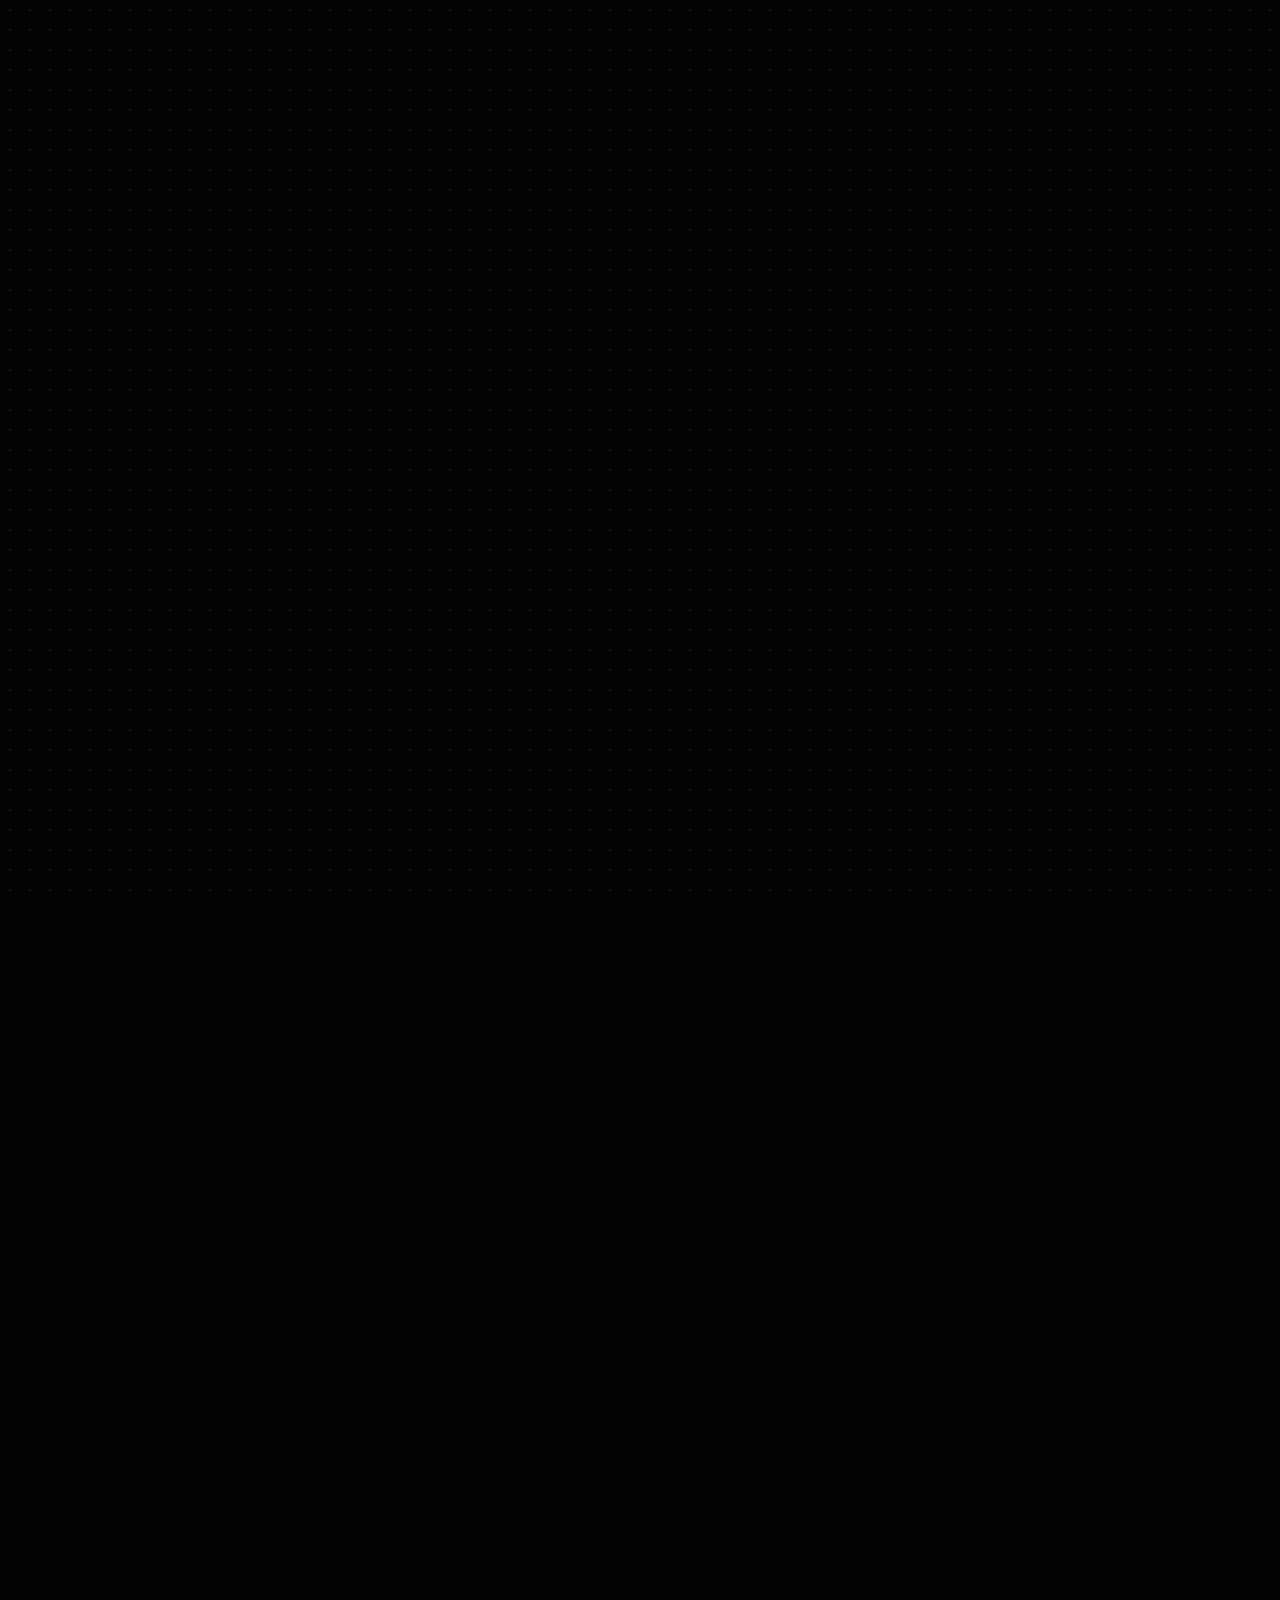
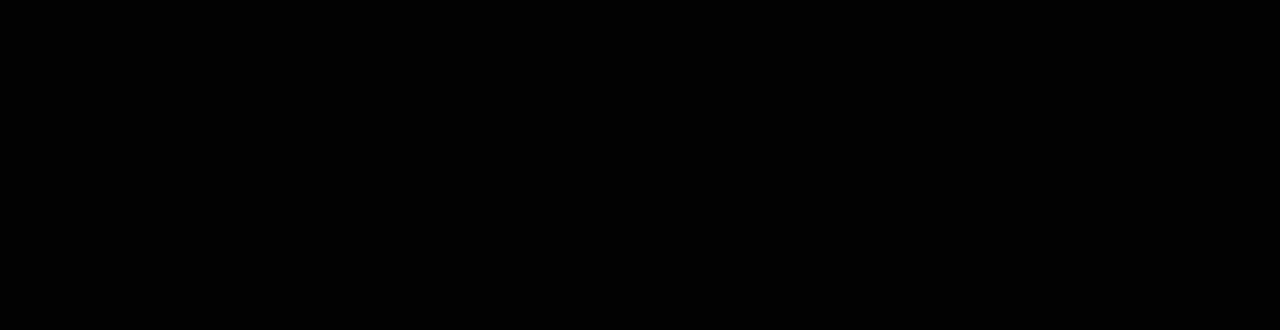
<file: index.html>
<!DOCTYPE html>
<html lang="en">
<head>
    <meta charset="UTF-8" />
    <meta name="viewport" content="width=device-width, initial-scale=1.0" />
    <title>Mohannad A.J. | Graphic Designer</title>
    <link rel="icon" type="image/png" href="portfolio/favicon.png">
    <link rel="preconnect" href="https://fonts.googleapis.com">
    <link rel="preconnect" href="https://fonts.gstatic.com" crossorigin>
    <link href="https://fonts.googleapis.com/css2?family=Poppins:wght@300;400;500;600;700&family=Playfair+Display:wght@400;500;600;700&display=swap" rel="stylesheet">
    <link rel="stylesheet" href="style.css">
</head>
<body>

    <div id="header-placeholder"></div>

    <main>
        <!-- Hero Section -->
        <section class="hero-section">
            <div class="hero-content">
                <h1 class="hero-title">
                    <span style="--i:1">M</span><span style="--i:2">o</span><span style="--i:3">h</span><span style="--i:4">a</span><span style="--i:5">n</span><span style="--i:6">n</span><span style="--i:8">a</span><span style="--i:7">d</span>
                </h1>
                <h2 class="hero-subtitle animate-fade-in-up" style="--delay: 0.8s">Visual Storyteller</h2>
                <div class="animate-fade-in-up" style="--delay: 1s">
                    <a href="work.html" class="cta-button">View My Work</a>
                </div>
            </div>
        </section>

        <!-- About Me Section -->
        <section class="about-section">
            <div class="container animate-on-scroll">
                <p class="about-text">
                    I'm Mohannad, a passionate graphic designer with a love for clean, elegant, and effective visual communication. My work is driven by the belief that great design is not just about aesthetics, but about creating meaningful connections between brands and their audiences. I thrive on transforming complex ideas into simple, beautiful, and intuitive designs.
                </p>
            </div>
        </section>

        <!-- Services Section -->
        <section class="services-section">
            <div class="container">
                <div class="section-header animate-on-scroll">
                    <h2 class="section-title">What I Do</h2>
                    <p class="section-subtitle">Crafting visual experiences that resonate.</p>
                </div>
                <div class="services-grid">
                    <div class="service-card animate-on-scroll">
                        <div class="service-card-icon-bg">
                            <svg xmlns="http://www.w3.org/2000/svg" width="100%" height="100%" viewBox="0 0 24 24" fill="none" stroke="currentColor" stroke-width="2" stroke-linecap="round" stroke-linejoin="round"><path d="M9.06 11.9L10 13l4.1-4.1a2 2 0 0 1 2.81 0l1.09 1.1a2 2 0 0 1 0 2.8l-6.2 6.2a2 2 0 0 1-2.8 0L3 12.03a2 2 0 0 1 0-2.81l1.1-1.09a2 2 0 0 1 2.81 0z" /><path d="M12 21.35l-1.35-1.35" /><path d="m18 9-1-1" /></svg>
                        </div>
                        <div class="service-card-content">
                             <div class="service-card-icon">
                                <svg xmlns="http://www.w3.org/2000/svg" width="24" height="24" viewBox="0 0 24 24" fill="none" stroke="currentColor" stroke-width="2" stroke-linecap="round" stroke-linejoin="round"><path d="M9.06 11.9L10 13l4.1-4.1a2 2 0 0 1 2.81 0l1.09 1.1a2 2 0 0 1 0 2.8l-6.2 6.2a2 2 0 0 1-2.8 0L3 12.03a2 2 0 0 1 0-2.81l1.1-1.09a2 2 0 0 1 2.81 0z" /><path d="M12 21.35l-1.35-1.35" /><path d="m18 9-1-1" /></svg>
                            </div>
                            <h3>Logo Design</h3>
                            <p>Crafting unique and memorable logos that define your brand’s identity.</p>
                        </div>
                    </div>
                     <div class="service-card animate-on-scroll" style="--delay: 0.2s">
                        <div class="service-card-icon-bg">
                           <svg xmlns="http://www.w3.org/2000/svg" width="100%" height="100%" viewBox="0 0 24 24" fill="none" stroke="currentColor" stroke-width="2" stroke-linecap="round" stroke-linejoin="round"><path d="M14.5 4h-5L7 7H4a2 2 0 0 0-2 2v9a2 2 0 0 0 2 2h16a2 2 0 0 0 2-2V9a2 2 0 0 0-2-2h-3l-2.5-3z" /><circle cx="12" cy="13" r="3" /></svg>
                        </div>
                        <div class="service-card-content">
                             <div class="service-card-icon">
                               <svg xmlns="http://www.w3.org/2000/svg" width="24" height="24" viewBox="0 0 24 24" fill="none" stroke="currentColor" stroke-width="2" stroke-linecap="round" stroke-linejoin="round"><path d="M14.5 4h-5L7 7H4a2 2 0 0 0-2 2v9a2 2 0 0 0 2 2h16a2 2 0 0 0 2-2V9a2 2 0 0 0-2-2h-3l-2.5-3z" /><circle cx="12" cy="13" r="3" /></svg>
                            </div>
                            <h3>Social Media Design</h3>
                            <p>Creating visually stunning graphics and campaigns that engage your audience.</p>
                        </div>
                    </div>
                     <div class="service-card animate-on-scroll" style="--delay: 0.3s">
                        <div class="service-card-icon-bg">
                           <svg xmlns="http://www.w3.org/2000/svg" width="100%" height="100%" viewBox="0 0 24 24" fill="none" stroke="currentColor" stroke-width="2" stroke-linecap="round" stroke-linejoin="round"><path d="M21 16V8a2 2 0 0 0-1-1.73l-7-4a2 2 0 0 0-2 0l-7 4A2 2 0 0 0 3 8v8a2 2 0 0 0 1 1.73l7 4a2 2 0 0 0 2 0l7-4A2 2 0 0 0 21 16z" /><polyline points="3.27 6.96 12 12.01 20.73 6.96" /><line x1="12" y1="22.08" x2="12" y2="12" /></svg>
                        </div>
                        <div class="service-card-content">
                            <div class="service-card-icon">
                              <svg xmlns="http://www.w3.org/2000/svg" width="24" height="24" viewBox="0 0 24 24" fill="none" stroke="currentColor" stroke-width="2" stroke-linecap="round" stroke-linejoin="round"><path d="M21 16V8a2 2 0 0 0-1-1.73l-7-4a2 2 0 0 0-2 0l-7 4A2 2 0 0 0 3 8v8a2 2 0 0 0 1 1.73l7 4a2 2 0 0 0 2 0l7-4A2 2 0 0 0 21 16z" /><polyline points="3.27 6.96 12 12.01 20.73 6.96" /><line x1="12" y1="22.08" x2="12" y2="12" /></svg>
                            </div>
                            <h3>Package Design</h3>
                            <p>Designing beautiful and functional packaging that makes your product stand out.</p>
                        </div>
                    </div>
                     <div class="service-card animate-on-scroll" style="--delay: 0.4s">
                        <div class="service-card-icon-bg">
                           <svg xmlns="http://www.w3.org/2000/svg" width="100%" height="100%" viewBox="0 0 24 24" fill="none" stroke="currentColor" stroke-width="2" stroke-linecap="round" stroke-linejoin="round"><polyline points="6 9 6 2 18 2 18 9" /><path d="M6 18H4a2 2 0 0 1-2-2v-5a2 2 0 0 1 2-2h16a2 2 0 0 1 2 2v5a2 2 0 0 1-2 2h-2" /><rect x="6" y="14" width="12" height="8" /></svg>
                        </div>
                        <div class="service-card-content">
                             <div class="service-card-icon">
                               <svg xmlns="http://www.w3.org/2000/svg" width="24" height="24" viewBox="0 0 24 24" fill="none" stroke="currentColor" stroke-width="2" stroke-linecap="round" stroke-linejoin="round"><polyline points="6 9 6 2 18 2 18 9" /><path d="M6 18H4a2 2 0 0 1-2-2v-5a2 2 0 0 1 2-2h16a2 2 0 0 1 2 2v5a2 2 0 0 1-2 2h-2" /><rect x="6" y="14" width="12" height="8" /></svg>
                            </div>
                            <h3>Printing Design</h3>
                            <p>Producing elegant print materials, from business cards to large-scale banners.</p>
                        </div>
                    </div>
                </div>
            </div>
        </section>
    </main>

    <div id="footer-placeholder"></div>

    <script src="js/projects.js"></script>
    <script src="js/main.js"></script>
</body>
</html>
</file>
<file: style.css>
:root {
  --font-sans: "Poppins", sans-serif;
  --font-serif: "Playfair Display", serif;

  --color-base: #0a0a0a;
  --color-surface: #1a1a1a;
  --color-primary: #ffffff;
  --color-secondary: #a0a0a0;
  --color-border: rgba(255, 255, 255, 0.1);
  --color-whatsapp: #25d366;
  --color-whatsapp-shadow: rgba(37, 211, 102, 0.2);

  --header-height: 88px;
  
  --selection-bg: #ffc160;
  --selection-color: #0f0f0f;
  
  /* --selection-bg: #ffc26040;
  --selection-color: #ffc160; */
}

::selection {
  background: var(--selection-bg);
  color: var(--selection-color);
}

/* --- Base & Reset --- */
*,
*::before,
*::after {
  box-sizing: border-box;
  margin: 0;
  padding: 0;
}

html {
  scroll-behavior: smooth;
}

body {
  background:
    linear-gradient(rgba(0, 0, 0, 0.72), rgba(0, 0, 0, 0.72)),
    url('https://res.cloudinary.com/dwo3dfocn/image/upload/f_auto,q_auto/v1762827424/website_background_quality_ubhmtj.jpg');
  background-size: cover;
  background-color: var(--color-base);
  color: var(--color-primary);
  font-family: var(--font-sans);
  min-height: 100vh;
  -webkit-font-smoothing: antialiased;
  -moz-osx-smoothing: grayscale;
  display: flex;
  flex-direction: column;
}

main {
  flex: 1 0 auto;
}

img,
video {
  max-width: 100%;
  height: auto;
  display: block;
}

a {
  color: inherit;
  text-decoration: none;
}

.container {
  width: 100%;
  max-width: 1200px;
  margin-left: auto;
  margin-right: auto;
  padding: 0 1.5rem;
}

#project-detail-container {
  padding: 0;
}

.page-content {
  padding-top: calc(var(--header-height) + 2rem);
}

.section-header {
  text-align: center;
  margin-bottom: 3rem;
}

.section-title,
.page-title {
  font-family: var(--font-serif);
  font-weight: 700;
}

.page-title {
  font-size: clamp(2.5rem, 8vw, 4.5rem);
  margin-bottom: 1rem;
}

.section-title {
  font-size: clamp(2.25rem, 7vw, 3.125rem);
}

.section-subtitle {
  font-size: 1.125rem;
  color: var(--color-secondary);
  max-width: 600px;
  margin: 1rem auto 0;
  line-height: 1.7;
}

/* --- Header --- */
.header {
  position: fixed;
  top: 0;
  left: 0;
  right: 0;
  z-index: 50;
  padding: 1rem 0;
}

.header-nav {
  display: flex;
  height: 64px;
  align-items: center;
  justify-content: space-between;
  background-color: rgba(0, 0, 0, 0.2);
  backdrop-filter: blur(9.5px);
  -webkit-backdrop-filter: blur(9.5px);
  border: 1px solid var(--color-border);
  border-radius: 0.75rem;
  padding: 0 1rem 0 1.65rem;
  animation: slide-down 0.5s ease-out forwards;
}

.logo {
  font-family: var(--font-serif);
  font-size: 1.25rem;
  font-weight: 700;
  letter-spacing: 0.1em;
}

.nav-links {
  display: none;
  align-items: center;
  gap: 1rem;
}

.nav-links.active {
  display: flex;
  flex-direction: column;
  position: absolute;
  top: 80px;
  left: 1.5rem;
  right: 1.5rem;
  background-color: rgba(0, 0, 0, 0.5);
  backdrop-filter: blur(10px);
  -webkit-backdrop-filter: blur(10px);
  border: 1px solid var(--color-border);
  border-radius: 0.75rem;
  padding: 1rem;
  gap: 0.5rem;
  animation: fade-in 0.3s ease;
}

.nav-link {
  position: relative;
  padding: 0.5rem 0.75rem;
  font-size: 0.875rem;
  font-weight: 500;
  color: var(--color-primary);
  transition: color 0.3s ease;
}

.nav-link:hover {
  color: var(--color-secondary);
}

.nav-link.active {
  color: var(--color-primary);
}

.nav-link.active::after {
  content: "";
  position: absolute;
  bottom: 0;
  left: 0.75rem;
  right: 0.75rem;
  height: 2px;
  background-color: var(--color-primary);
  animation: scale-x 0.3s ease;
}

.mobile-menu-toggle {
  display: block;
  background: none;
  border: none;
  color: var(--color-primary);
  padding: 0.5rem;
  cursor: pointer;
  width: 40px;
  height: 40px;
  display: flex;
  align-items: center;
  justify-content: center;
}
.mobile-menu-toggle:hover {
  color: var(--color-primary);
  opacity: 0.8;
}
.mobile-menu-toggle svg {
  width: 24px;
  height: 24px;
}

/* --- Footer --- */
.footer {
  margin-top: 6rem;
  padding: 3rem 0;
  border-top: 1px solid var(--color-border);
}
.footer-content {
  display: flex;
  flex-direction: column;
  align-items: center;
  justify-content: center;
  gap: 1.5rem;
  color: var(--color-secondary);
  font-size: 0.875rem;
  text-align: center;
}
.footer-social-links {
  display: flex;
  align-items: center;
  gap: 1.5rem;
  order: -1;
}
.footer-social-links a {
  color: var(--color-secondary);
  transition: color 0.3s ease, transform 0.3s ease;
  display: inline-block;
}
.footer-social-links a:hover {
  color: var(--color-primary);
  transform: translateY(-2px);
}
.footer-text-right {
  display: block;
}

/* --- Home Page --- */
.hero-section {
  height: 100vh;
  display: flex;
  flex-direction: column;
  align-items: center;
  justify-content: center;
  text-align: center;
  padding: 1rem;
  position: relative;
  overflow: hidden;
  background-image: radial-gradient(
    circle,
    rgba(255, 255, 255, 0.09) 1px,
    transparent 1px
  );
  background-size: 20px 20px;
}
.hero-title {
  font-family: var(--font-serif);
  font-size: clamp(3rem, 15vw, 8rem);
  font-weight: 700;
  margin-bottom: 1rem;
  line-height: 1;
}
.hero-title span {
  display: inline-block;
  animation: slide-up-reveal 1s cubic-bezier(0.19, 1, 0.22, 1) forwards;
  animation-delay: calc(var(--i) * 0.05s);
  opacity: 0;
  transform: translateY(100%);
}
.hero-subtitle {
  font-size: clamp(1.65rem, 5vw, 1.5rem);
  font-weight: 400;
  color: var(--color-secondary);
  margin-bottom: 2rem;
}

.cta-button {
  display: inline-block;
  background-color: var(--color-primary);
  color: var(--color-base);
  padding: 0.75rem 2rem;
  border-radius: 0.375rem;
  font-weight: 600;
  transition: transform 0.3s ease;
}
.cta-button:hover {
  transform: scale(1.05);
}

.about-section {
  padding: 6rem 0;
}
.about-text {
  font-size: 1.25rem;
  color: #ddc6b5;
  line-height: 1.8;
  max-width: 750px;
  margin: 0 auto;
  text-align: center;
}

.services-section {
  padding: 6rem 0;
  background-color: rgba(0, 0, 0, 0.2);
}
.services-grid {
  display: grid;
  grid-template-columns: 1fr;
  gap: 2rem;
}

.service-card {
  position: relative;
  padding: 2rem;
  overflow: hidden;
  background-color: #97979726;
  border: 1px solid var(--color-border);
  border-radius: 0.75rem;
  transition: all 0.3s ease;
}
.service-card:hover {
  border-color: rgba(255, 255, 255, 0.3);
  background-color: rgba(255, 255, 255, 0.05);
}
.service-card-icon-bg {
  position: absolute;
  top: -3rem;
  right: -3rem;
  width: 9rem;
  height: 9rem;
  color: rgba(255, 255, 255, 0.05);
  transition: color 0.3s ease;
}
.service-card:hover .service-card-icon-bg {
  color: rgba(255, 255, 255, 0.1);
}
.service-card-content {
  position: relative;
  z-index: 1;
}
.service-card-icon {
  width: 3rem;
  height: 3rem;
  margin-bottom: 1rem;
  color: var(--color-primary);
}
.service-card h3 {
  font-family: var(--font-serif);
  font-size: 1.5rem;
  margin-bottom: 0.5rem;
}
.service-card p {
  color: var(--color-secondary);
  line-height: 1.6;
}

/* --- Work Page --- */
.filter-container {
  display: flex;
  justify-content: center;
  flex-wrap: wrap;
  gap: 0.5rem;
  margin-bottom: 3rem;
}

.filter-button {
  padding: 0.5rem 1rem;
  font-size: 0.875rem;
  font-weight: 500;
  border-radius: 9999px;
  border: none;
  cursor: pointer;
  background-color: var(--color-surface);
  color: var(--color-secondary);
  transition: all 0.3s ease;
}

.filter-button:hover {
  background-color: rgba(255, 255, 255, 0.1);
}

.filter-button.active {
  background-color: var(--color-primary);
  color: var(--color-base);
}

.project-grid {
  display: grid;
  grid-template-columns: 1fr;
  gap: 2rem;
}
.project-card {
  display: block;
  position: relative;
  overflow: hidden;
  border-radius: 0.5rem;
  aspect-ratio: 4 / 3;
  animation: pop-in 0.5s ease-out forwards;
  transform-origin: bottom;
}
.project-card img {
  width: 100%;
  height: 100%;
  object-fit: cover;
  transition: transform 0.5s ease;
}
.project-card:hover img {
  transform: scale(1.05);
}
.project-card-overlay {
  position: absolute;
  inset: 0;
  background: linear-gradient(
    to top,
    rgba(0, 0, 0, 0.8),
    rgba(0, 0, 0, 0.4),
    transparent
  );
}
.project-card-content {
  position: absolute;
  inset: 0;
  padding: 1.5rem;
  display: flex;
  flex-direction: column;
  justify-content: flex-end;
}
.project-card-tag {
  font-size: 0.75rem;
  font-weight: 600;
  text-transform: uppercase;
  letter-spacing: 0.05em;
  color: var(--color-secondary);
  background-color: rgba(0, 0, 0, 0.3);
  padding: 0.25rem 0.5rem;
  border-radius: 0.25rem;
  align-self: flex-start;
}
.project-card-title {
  margin-top: 0.5rem;
  font-family: var(--font-serif);
  font-size: 1.5rem;
  font-weight: 600;
  color: var(--color-primary);
}

/* --- Project Detail Page --- */
.back-link {
  display: inline-block;
  color: var(--color-secondary);
  margin-bottom: 3rem;
  transition: color 0.3s ease;
  padding: 0 1.5rem;
}
.back-link:hover {
  color: var(--color-primary);
}
.project-header{
  padding: 0 1.5rem;
}
.project-header-category {
  font-size: 0.875rem;
  font-weight: 600;
  text-transform: uppercase;
  letter-spacing: 0.05em;
  color: var(--color-secondary);
}
.project-header-title {
  font-family: var(--font-serif);
  font-size: clamp(2.5rem, 8vw, 4.5rem);
  margin: 1rem 0;
}
.project-header-description {
  font-size: 1.125rem;
  color: var(--color-secondary);
  max-width: 750px;
  line-height: 1.7;
}
.project-gallery {
  margin-top: 4rem;
  display: grid;
  gap: 0rem;
}
.project-gallery img,
.project-gallery video {
  width: 100%;
}

/* --- Hire Me Page --- */
.hire-me-container {
  display: flex;
  flex-direction: column;
  align-items: center;
  justify-content: center;
  text-align: center;
  padding: 1rem;
}
.social-links-container {
  display: flex;
  align-items: center;
  gap: 1.5rem;
  margin: 3rem 0;
  justify-content: center;
}
.social-link {
  display: flex;
  align-items: center;
  justify-content: center;
  width: 48px;
  height: 48px;
  background-color: var(--color-surface);
  border: 1px solid var(--color-border);
  border-radius: 50%;
  color: var(--color-secondary);
  transition: all 0.3s ease;
}
.social-link:hover {
  color: var(--color-primary);
  border-color: rgba(255, 255, 255, 0.3);
  transform: translateY(-2px) scale(1.1);
}
.whatsapp-button {
  display: inline-flex;
  align-items: center;
  gap: 0.75rem;
  padding: 1rem 2rem;
  background-color: var(--color-whatsapp);
  color: var(--color-primary);
  font-weight: 700;
  border-radius: 9999px;
  box-shadow: 0 4px 14px 0 var(--color-whatsapp-shadow);
  transition: all 0.3s ease;
}
.whatsapp-button:hover {
  transform: scale(1.05);
  box-shadow: 0 6px 20px 0 var(--color-whatsapp-shadow);
}

/* --- Animations --- */
.animate-on-scroll {
  opacity: 0;
  transition: opacity 0.8s ease-out, transform 0.8s ease-out;
  transition-delay: var(--delay, 0s);
}
.animate-on-scroll.is-visible {
  opacity: 1;
}

@keyframes slide-down {
  from {
    transform: translateY(-100%);
    opacity: 0;
  }
  to {
    transform: translateY(0);
    opacity: 1;
  }
}
@keyframes slide-up {
  from {
    transform: translateY(100px);
    opacity: 0;
  }
  to {
    transform: translateY(0);
    opacity: 1;
  }
}
@keyframes fade-in {
  from {
    opacity: 0;
  }
  to {
    opacity: 1;
  }
}
@keyframes scale-x {
  from {
    transform: scaleX(0);
  }
  to {
    transform: scaleX(1);
  }
}
@keyframes pop-in {
  from {
    opacity: 0;
    transform: scale(0.95) translateY(10px);
  }
  to {
    opacity: 1;
    transform: scale(1) translateY(0);
  }
}
@keyframes slide-up-reveal {
  from {
    opacity: 0;
    transform: translateY(100%);
  }
  to {
    opacity: 1;
    transform: translateY(0);
  }
}

.animate-fade-in-up {
  animation: fade-in-up 0.8s ease-out forwards;
  animation-delay: var(--delay, 0s);
  opacity: 0;
}
@keyframes fade-in-up {
  from {
    opacity: 0;
    transform: translateY(40px);
  }
  to {
    opacity: 1;
    transform: translateY(0);
  }
}
.animate-fade-in-down {
  animation: fade-in-down 0.8s ease-out forwards;
  animation-delay: var(--delay, 0s);
  opacity: 0;
}
@keyframes fade-in-down {
  from {
    opacity: 0;
    transform: translateY(-40px);
  }
  to {
    opacity: 1;
    transform: translateY(0);
  }
}

/* --- Media Queries --- */
@media (min-width: 640px) {
  .services-grid {
    grid-template-columns: repeat(2, 1fr);
  }
  .project-grid {
    grid-template-columns: repeat(2, 1fr);
  }
}

@media (min-width: 768px) {
  .nav-links {
    display: flex;
  }
  .mobile-menu-toggle {
    display: none;
  }
  .nav-link.active::after {
    animation: none; /* Disable animation on larger screens for stability */
  }
  .footer-content {
    flex-direction: row;
    justify-content: space-between;
  }
  .footer-social-links {
    order: 0;
  }
}

@media (min-width: 1024px) {
  .services-grid {
    grid-template-columns: repeat(4, 1fr);
  }
  .project-grid {
    grid-template-columns: repeat(3, 1fr);
  }
}
</file>
